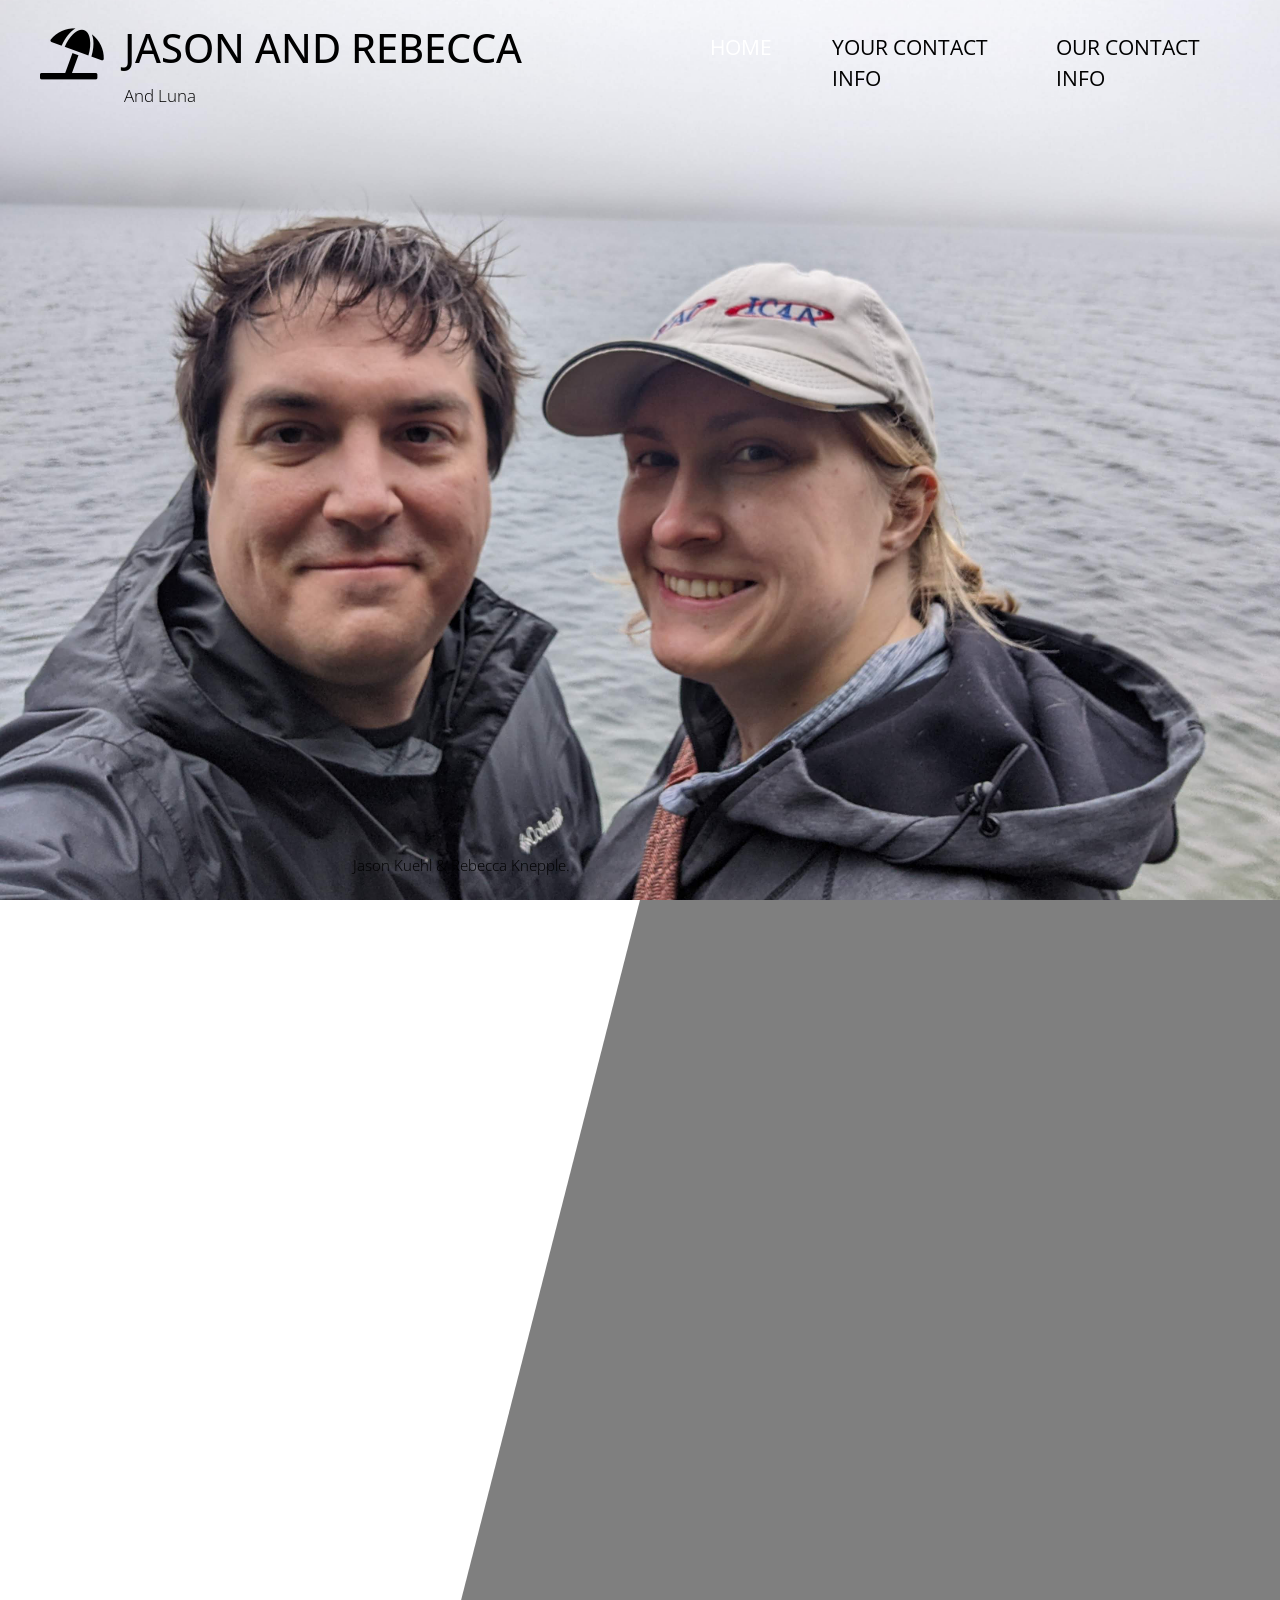
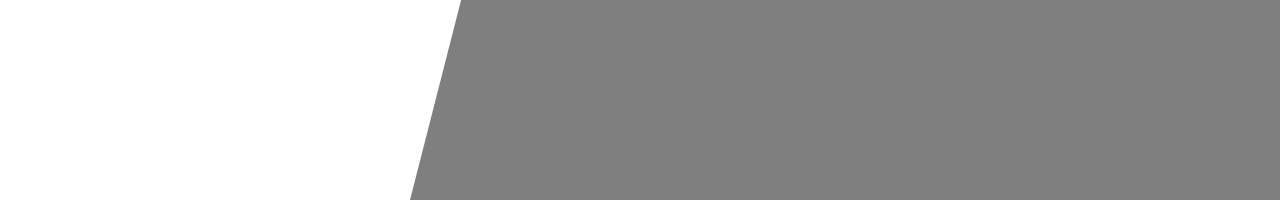
<file: index.html>
<!DOCTYPE html>
<html lang="en">

<head>
    <meta charset="UTF-8">
    <meta name="viewport" content="width=device-width, initial-scale=1.0">
    <meta http-equiv="X-UA-Compatible" content="ie=edge">
    <title>Jason And Rebecca</title>
    <link href="https://fonts.googleapis.com/css?family=Open+Sans:300,400" rel="stylesheet" /> <!-- https://fonts.google.com/ -->
    <link href="css/bootstrap.min.css" rel="stylesheet" /> <!-- https://getbootstrap.com/ -->
    <link href="fontawesome/css/all.min.css" rel="stylesheet" /> <!-- https://fontawesome.com/ -->
    <link href="css/templatemo-diagoona.css" rel="stylesheet" />

    <style>
        .button {
          background-color: #1c87c9;
          border: none;
          color: white;
          padding: 20px 34px;
          text-align: center;
          text-decoration: none;
          display: inline-block;
          font-size: 20px;
          margin: 4px 2px;
          cursor: pointer;
        }
      </style>

</head>

<body>
    <div class="tm-container">        
        <div>
            <div class="tm-row pt-4">
                <div class="tm-col-left">
                    <div class="tm-site-header media">
                        <i class="fas fa-umbrella-beach fa-3x mt-1 tm-logo"></i>
                        <div class="media-body">
                            <h1 class="tm-sitename text-uppercase">Jason and Rebecca</h1>
                            <p class="tm-slogon">And Luna</p>
                        </div>        
                    </div>
                </div>
                <div class="tm-col-right">
                    <nav class="navbar navbar-expand-lg" id="tm-main-nav">
                            <ul class="navbar-nav text-uppercase">
                                <li class="nav-item active">
                                    <a class="nav-link tm-nav-link" href="index.html">Home</a>
                                </li>           
                                <li class="nav-item">
                                    <a class="nav-link tm-nav-link" href="your-contact.html">Your Contact Info</a>
                                </li>                  
                                <li class="nav-item">
                                    <a class="nav-link tm-nav-link" href="our-contact.html">Our Contact Info</a>
                                </li>
                            </ul>                            
                        </div>                        
                    </nav>
                </div>
            </div>    
        <div class="tm-row">
         </div>        
            <div class="tm-col-right tm-col-footer">
                <footer class="tm-site-footer text-right">
                    <p class="mb-0">Jason Kuehl & Rebecca Knepple. 
                </footer>
            </div>  
        </div>

        <!-- Diagonal background design -->
        <div class="tm-bg">
            <div class="tm-bg-left"></div>
            <div class="tm-bg-right"></div>
        </div>
    </div>

    <script src="js/jquery-3.4.1.min.js"></script>
    <script src="js/bootstrap.min.js"></script>
    <script src="js/jquery.backstretch.min.js"></script>
    <script src="js/templatemo-script.js"></script>
</body>
</html>
</file>
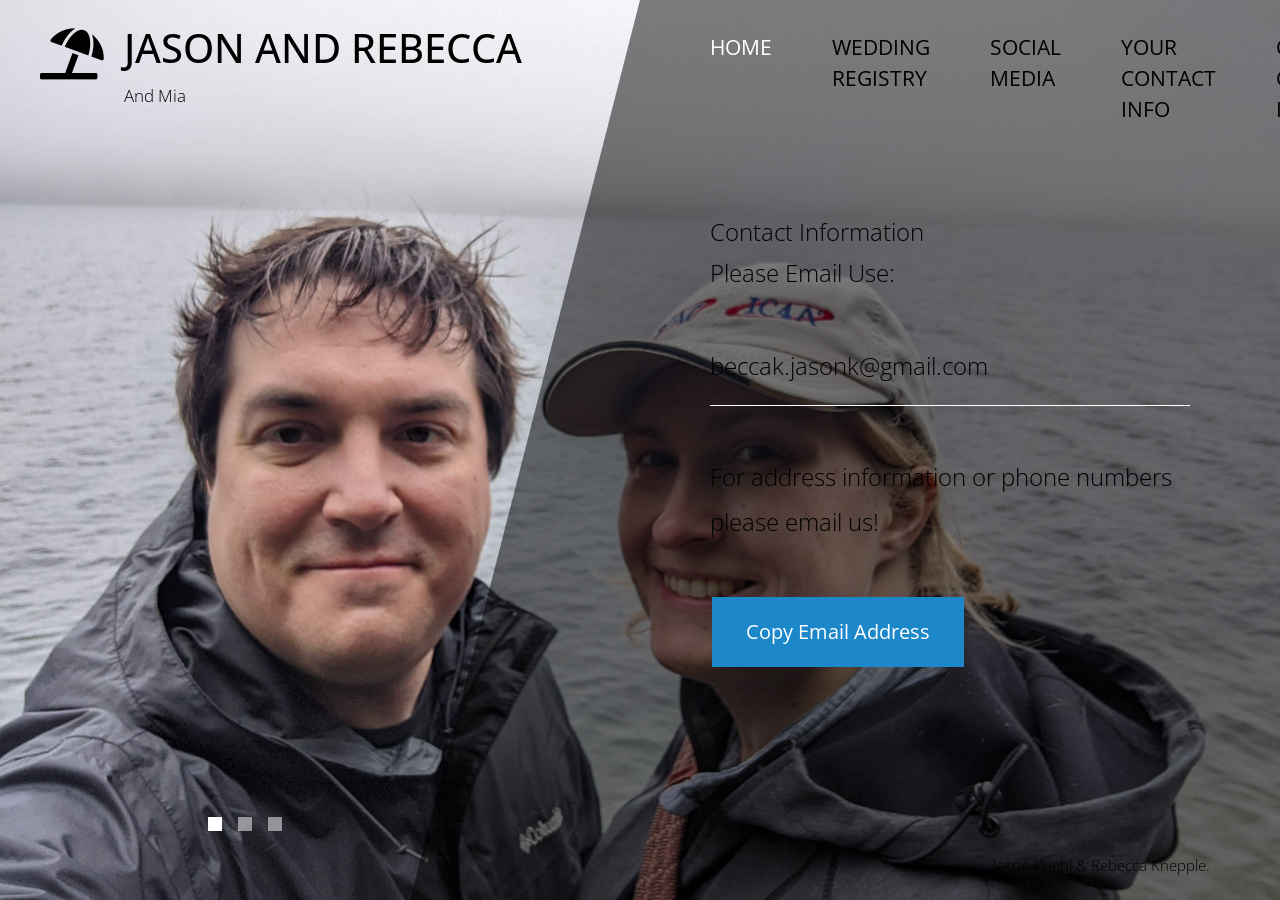
<file: our-contact.html>
<!DOCTYPE html>
<html lang="en">

<head>
    <meta charset="UTF-8">
    <meta name="viewport" content="width=device-width, initial-scale=1.0">
    <meta http-equiv="X-UA-Compatible" content="ie=edge">
    <title>Jason And Rebecca</title>
    <link href="https://fonts.googleapis.com/css?family=Open+Sans:300,400" rel="stylesheet" /> <!-- https://fonts.google.com/ -->
    <link href="css/bootstrap.min.css" rel="stylesheet" /> <!-- https://getbootstrap.com/ -->
    <link href="fontawesome/css/all.min.css" rel="stylesheet" /> <!-- https://fontawesome.com/ -->
    <link href="css/templatemo-diagoona.css" rel="stylesheet" />

    <style>
        .button {
          background-color: #1c87c9;
          border: none;
          color: white;
          padding: 20px 34px;
          text-align: center;
          text-decoration: none;
          display: inline-block;
          font-size: 20px;
          margin: 4px 2px;
          cursor: pointer;
        }
      </style>

</head>

<body>
    <div class="tm-container">        
        <div>
            <div class="tm-row pt-4">
                <div class="tm-col-left">
                    <div class="tm-site-header media">
                        <i class="fas fa-umbrella-beach fa-3x mt-1 tm-logo"></i>
                        <div class="media-body">
                            <h1 class="tm-sitename text-uppercase">Jason and Rebecca</h1>
                            <p class="tm-slogon">And Mia</p>
                        </div>        
                    </div>
                </div>
                <div class="tm-col-right">
                    <nav class="navbar navbar-expand-lg" id="tm-main-nav">
                        <button class="navbar-toggler toggler-example mr-0 ml-auto" type="button" 
                            data-toggle="collapse" data-target="#navbar-nav" 
                            aria-controls="navbar-nav" aria-expanded="false" aria-label="Toggle navigation">
                            <span><i class="fas fa-bars"></i></span>
                        </button>
                        <div class="collapse navbar-collapse tm-nav" id="navbar-nav">
                            <ul class="navbar-nav text-uppercase">
                                <li class="nav-item active">
                                    <a class="nav-link tm-nav-link" href="index.html">Home</a>
                                </li>
                                <li class="nav-item">
                                    <a class="nav-link tm-nav-link" target="popup" href="https://www.myregistry.com/wedding-registry/rebecca-knepple-and-jason-kuehl-arlington-ma/2736909/giftlist?publicUrlName=knepple-kuehl">Wedding registry</a>
                                </li>
                                <li class="nav-item">
                                    <a class="nav-link tm-nav-link" href="social.html">Social Media</a>
                                </li>           
                                <li class="nav-item">
                                    <a class="nav-link tm-nav-link" href="your-contact.html">Your Contact Info</a>
                                </li>                  
                                <li class="nav-item">
                                    <a class="nav-link tm-nav-link" href="our-contact.html">Our Contact Info</a>
                                </li>
                            </ul>                            
                        </div>                        
                    </nav>
                </div>
            </div>
            
            <div class="tm-row">
                <div class="tm-col-left"></div>
                <main class="tm-col-right">
                    <section class="tm-content">
                        <Contact class="mb-5 tm-content-title">Contact Information</h2>
                        <p class="mb-5">Please Email Use: </p>
                        <p id="copy">beccak.jasonk@gmail.com</p>
                        <hr class="mb-5">
                        <p class="mb-5">For address information or phone numbers please email us!</p> 

<button class="button" onclick="copyEvent('copy')">Copy Email Address</button>

<script>
    function copyEvent(id)
    {
        var str = document.getElementById(id);
        window.getSelection().selectAllChildren(str);
        document.execCommand("Copy")
    }
</script>
                    </section>
                </main>
            </div>
        </div>        

        <div class="tm-row">
            <div class="tm-col-left text-center">            
                <ul class="tm-bg-controls-wrapper">
                    <li class="tm-bg-control active" data-id="0"></li>
                    <li class="tm-bg-control" data-id="1"></li>
                    <li class="tm-bg-control" data-id="2"></li>
                </ul>            
            </div>        
            <div class="tm-col-right tm-col-footer">
                <footer class="tm-site-footer text-right">
                    <p class="mb-0">Jason Kuehl & Rebecca Knepple. 
                </footer>
            </div>  
        </div>

        <!-- Diagonal background design -->
        <div class="tm-bg">
            <div class="tm-bg-left"></div>
            <div class="tm-bg-right"></div>
        </div>
    </div>

    <script src="js/jquery-3.4.1.min.js"></script>
    <script src="js/bootstrap.min.js"></script>
    <script src="js/jquery.backstretch.min.js"></script>
    <script src="js/templatemo-script.js"></script>
</body>
</html>
</file>
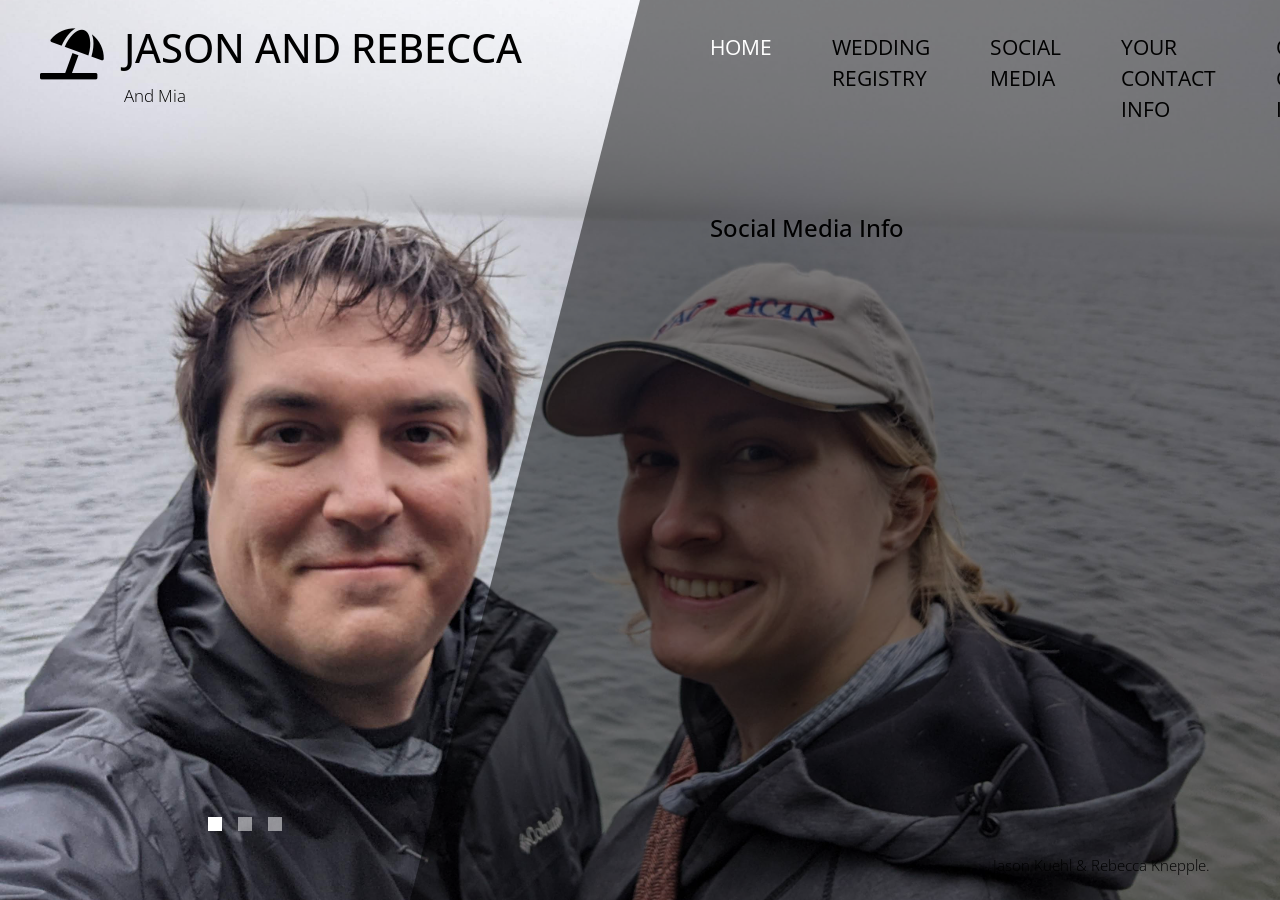
<file: social.html>
<!DOCTYPE html>
<html lang="en">

<head>
    <meta charset="UTF-8">
    <meta name="viewport" content="width=device-width, initial-scale=1.0">
    <meta http-equiv="X-UA-Compatible" content="ie=edge">
    <title>Jason And Rebecca</title>
    <link href="https://fonts.googleapis.com/css?family=Open+Sans:300,400" rel="stylesheet" /> <!-- https://fonts.google.com/ -->
    <link href="css/bootstrap.min.css" rel="stylesheet" /> <!-- https://getbootstrap.com/ -->
    <link href="fontawesome/css/all.min.css" rel="stylesheet" /> <!-- https://fontawesome.com/ -->
    <link href="css/templatemo-diagoona.css" rel="stylesheet" />

    <style>
        .button {
          background-color: #1c87c9;
          border: none;
          color: white;
          padding: 20px 34px;
          text-align: center;
          text-decoration: none;
          display: inline-block;
          font-size: 20px;
          margin: 4px 2px;
          cursor: pointer;
        }
      </style>

</head>

<body>
    <div class="tm-container">        
        <div>
            <div class="tm-row pt-4">
                <div class="tm-col-left">
                    <div class="tm-site-header media">
                        <i class="fas fa-umbrella-beach fa-3x mt-1 tm-logo"></i>
                        <div class="media-body">
                            <h1 class="tm-sitename text-uppercase">Jason and Rebecca</h1>
                            <p class="tm-slogon">And Mia</p>
                        </div>        
                    </div>
                </div>
                <div class="tm-col-right">
                    <nav class="navbar navbar-expand-lg" id="tm-main-nav">
                        <button class="navbar-toggler toggler-example mr-0 ml-auto" type="button" 
                            data-toggle="collapse" data-target="#navbar-nav" 
                            aria-controls="navbar-nav" aria-expanded="false" aria-label="Toggle navigation">
                            <span><i class="fas fa-bars"></i></span>
                        </button>
                        <div class="collapse navbar-collapse tm-nav" id="navbar-nav">
                            <ul class="navbar-nav text-uppercase">
                                <li class="nav-item active">
                                    <a class="nav-link tm-nav-link" href="index.html">Home</a>
                                </li>
                                <li class="nav-item">
                                    <a class="nav-link tm-nav-link" target="popup" href="https://www.myregistry.com/wedding-registry/rebecca-knepple-and-jason-kuehl-arlington-ma/2736909/giftlist?publicUrlName=knepple-kuehl">Wedding registry</a>
                                </li>
                                <li class="nav-item">
                                    <a class="nav-link tm-nav-link" href="social.html">Social Media</a>
                                </li>           
                                <li class="nav-item">
                                    <a class="nav-link tm-nav-link" href="your-contact.html">Your Contact Info</a>
                                </li>                  
                                <li class="nav-item">
                                    <a class="nav-link tm-nav-link" href="our-contact.html">Our Contact Info</a>
                                </li>
                            </ul>                            
                        </div>                        
                    </nav>
                </div>
            </div>
            
            <div class="tm-row">
                <div class="tm-col-left"></div>
                <main class="tm-col-right">
                    <section class="tm-content">
                        <h2 class="mb-5 tm-content-title">Social Media Info</h2>               
                    </section>
                </main>
            </div>
        </div>        

        <div class="tm-row">
            <div class="tm-col-left text-center">            
                <ul class="tm-bg-controls-wrapper">
                    <li class="tm-bg-control active" data-id="0"></li>
                    <li class="tm-bg-control" data-id="1"></li>
                    <li class="tm-bg-control" data-id="2"></li>
                </ul>            
            </div>        
            <div class="tm-col-right tm-col-footer">
                <footer class="tm-site-footer text-right">
                    <p class="mb-0">Jason Kuehl & Rebecca Knepple. 
                </footer>
            </div>  
        </div>

        <!-- Diagonal background design -->
        <div class="tm-bg">
            <div class="tm-bg-left"></div>
            <div class="tm-bg-right"></div>
        </div>
    </div>

    <script src="js/jquery-3.4.1.min.js"></script>
    <script src="js/bootstrap.min.js"></script>
    <script src="js/jquery.backstretch.min.js"></script>
    <script src="js/templatemo-script.js"></script>
</body>
</html>
</file>
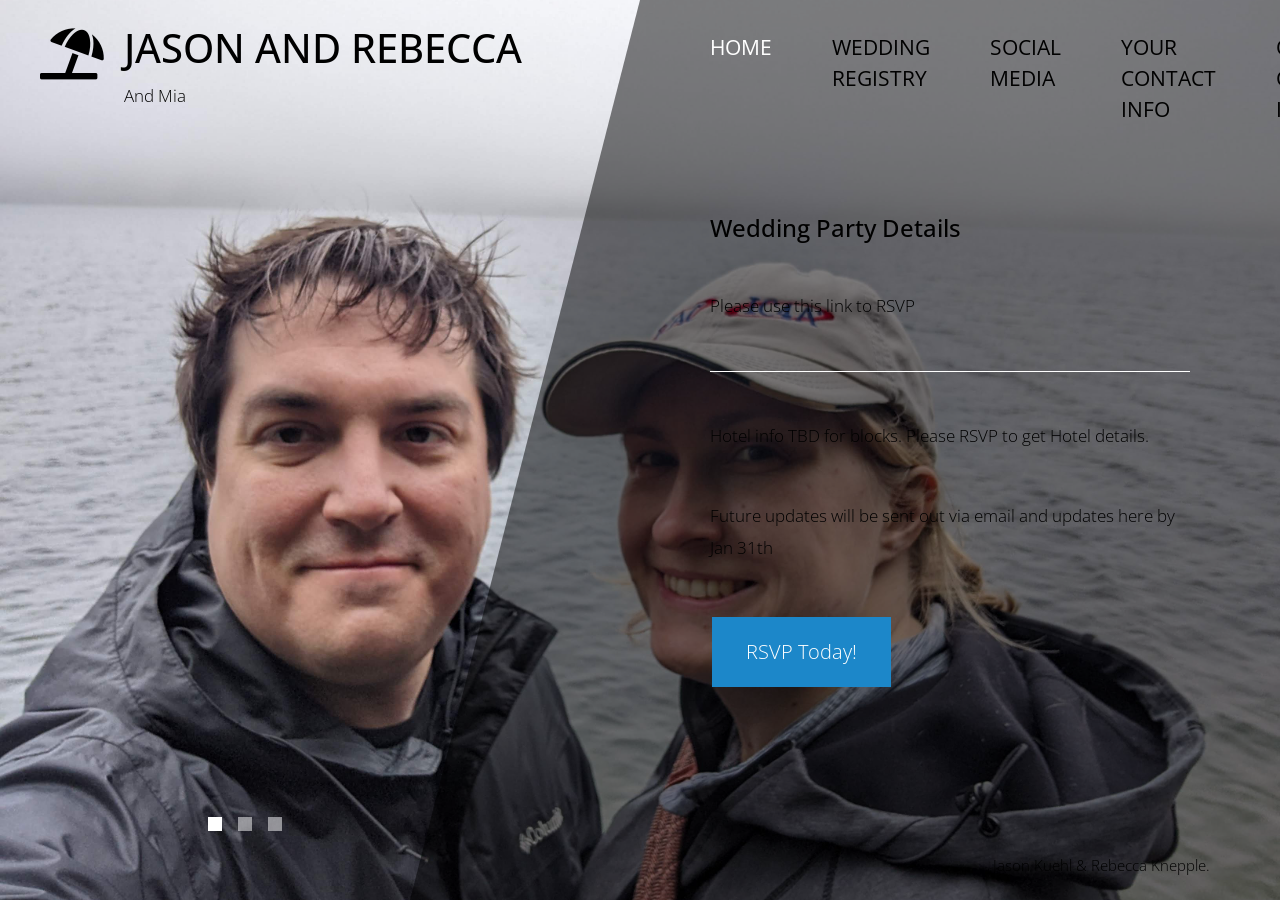
<file: template.html>
<!DOCTYPE html>
<html lang="en">

<head>
    <meta charset="UTF-8">
    <meta name="viewport" content="width=device-width, initial-scale=1.0">
    <meta http-equiv="X-UA-Compatible" content="ie=edge">
    <title>Jason And Rebecca</title>
    <link href="https://fonts.googleapis.com/css?family=Open+Sans:300,400" rel="stylesheet" /> <!-- https://fonts.google.com/ -->
    <link href="css/bootstrap.min.css" rel="stylesheet" /> <!-- https://getbootstrap.com/ -->
    <link href="fontawesome/css/all.min.css" rel="stylesheet" /> <!-- https://fontawesome.com/ -->
    <link href="css/templatemo-diagoona.css" rel="stylesheet" />

    <style>
        .button {
          background-color: #1c87c9;
          border: none;
          color: white;
          padding: 20px 34px;
          text-align: center;
          text-decoration: none;
          display: inline-block;
          font-size: 20px;
          margin: 4px 2px;
          cursor: pointer;
        }
      </style>

</head>

<body>
    <div class="tm-container">        
        <div>
            <div class="tm-row pt-4">
                <div class="tm-col-left">
                    <div class="tm-site-header media">
                        <i class="fas fa-umbrella-beach fa-3x mt-1 tm-logo"></i>
                        <div class="media-body">
                            <h1 class="tm-sitename text-uppercase">Jason and Rebecca</h1>
                            <p class="tm-slogon">And Mia</p>
                        </div>        
                    </div>
                </div>
                <div class="tm-col-right">
                    <nav class="navbar navbar-expand-lg" id="tm-main-nav">
                        <button class="navbar-toggler toggler-example mr-0 ml-auto" type="button" 
                            data-toggle="collapse" data-target="#navbar-nav" 
                            aria-controls="navbar-nav" aria-expanded="false" aria-label="Toggle navigation">
                            <span><i class="fas fa-bars"></i></span>
                        </button>
                        <div class="collapse navbar-collapse tm-nav" id="navbar-nav">
                            <ul class="navbar-nav text-uppercase">
                                <li class="nav-item active">
                                    <a class="nav-link tm-nav-link" href="index.html">Home</a>
                                </li>
                                <li class="nav-item">
                                    <a class="nav-link tm-nav-link" target="popup" href="https://www.myregistry.com/wedding-registry/rebecca-knepple-and-jason-kuehl-arlington-ma/2736909/giftlist?publicUrlName=knepple-kuehl">Wedding registry</a>
                                </li>
                                <li class="nav-item">
                                    <a class="nav-link tm-nav-link" href="social.html">Social Media</a>
                                </li>           
                                <li class="nav-item">
                                    <a class="nav-link tm-nav-link" href="your-contact.html">Your Contact Info</a>
                                </li>                  
                                <li class="nav-item">
                                    <a class="nav-link tm-nav-link" href="our-contact.html">Our Contact Info</a>
                                </li>
                            </ul>                            
                        </div>                        
                    </nav>
                </div>
            </div>
            
            <div class="tm-row">
                <div class="tm-col-left"></div>
                <main class="tm-col-right">
                    <section class="tm-content">
                        <h2 class="mb-5 tm-content-title">Wedding Party Details</h2>
                        <p class="mb-5">Please use this link to RSVP</p>
                        <hr class="mb-5">
                        <p class="mb-5">Hotel info TBD for blocks. Please RSVP to get Hotel details.</p> 
                        <p class="mb-5">Future updates will be sent out via email and updates here by Jan 31th</p>
                        <a href="https://www.w3docs.com/" class="button">RSVP Today!</a>                     
                    </section>
                </main>
            </div>
        </div>        

        <div class="tm-row">
            <div class="tm-col-left text-center">            
                <ul class="tm-bg-controls-wrapper">
                    <li class="tm-bg-control active" data-id="0"></li>
                    <li class="tm-bg-control" data-id="1"></li>
                    <li class="tm-bg-control" data-id="2"></li>
                </ul>            
            </div>        
            <div class="tm-col-right tm-col-footer">
                <footer class="tm-site-footer text-right">
                    <p class="mb-0">Jason Kuehl & Rebecca Knepple. 
                </footer>
            </div>  
        </div>

        <!-- Diagonal background design -->
        <div class="tm-bg">
            <div class="tm-bg-left"></div>
            <div class="tm-bg-right"></div>
        </div>
    </div>

    <script src="js/jquery-3.4.1.min.js"></script>
    <script src="js/bootstrap.min.js"></script>
    <script src="js/jquery.backstretch.min.js"></script>
    <script src="js/templatemo-script.js"></script>
</body>
</html>
</file>
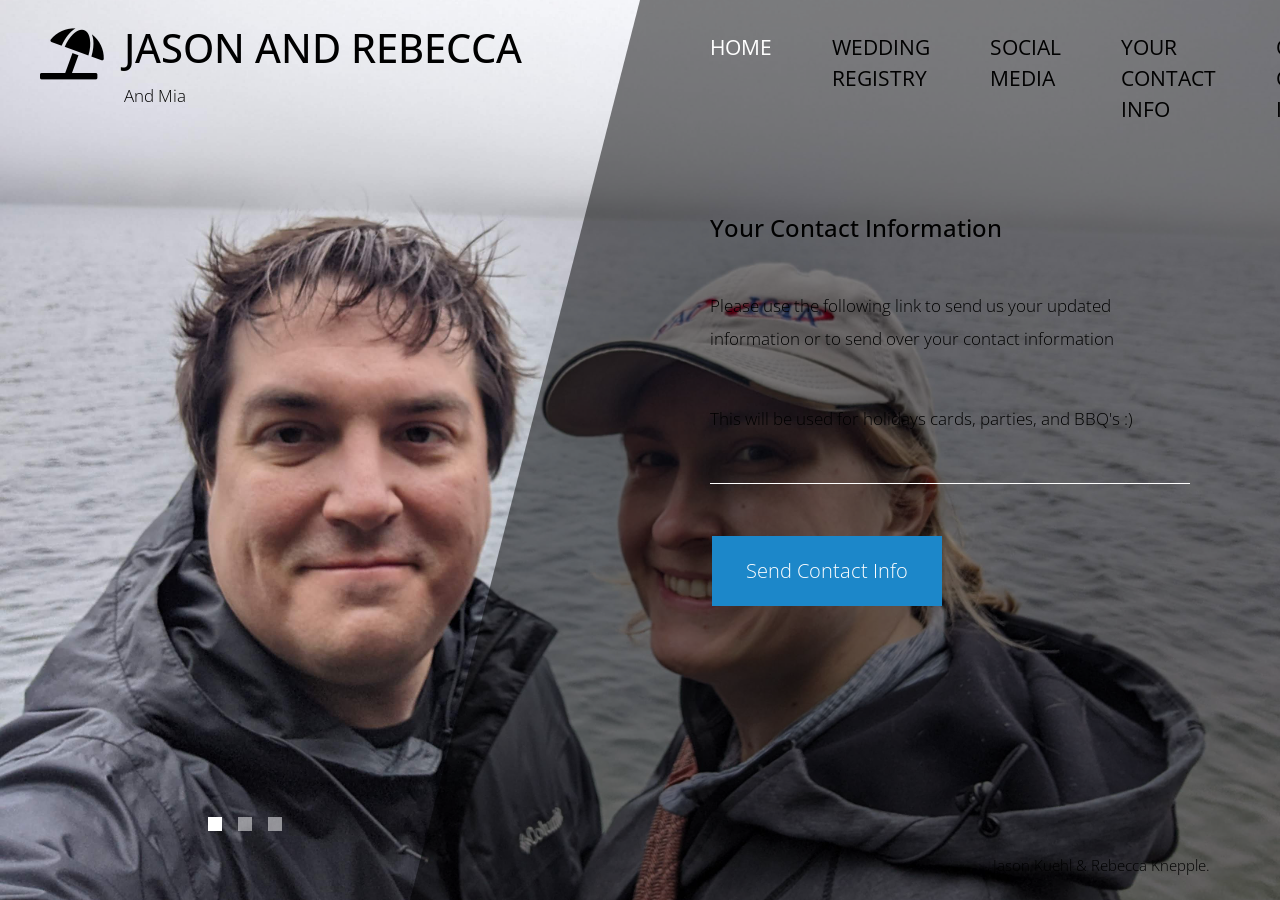
<file: your-contact.html>
<!DOCTYPE html>
<html lang="en">

<head>
    <meta charset="UTF-8">
    <meta name="viewport" content="width=device-width, initial-scale=1.0">
    <meta http-equiv="X-UA-Compatible" content="ie=edge">
    <title>Jason And Rebecca</title>
    <link href="https://fonts.googleapis.com/css?family=Open+Sans:300,400" rel="stylesheet" /> <!-- https://fonts.google.com/ -->
    <link href="css/bootstrap.min.css" rel="stylesheet" /> <!-- https://getbootstrap.com/ -->
    <link href="fontawesome/css/all.min.css" rel="stylesheet" /> <!-- https://fontawesome.com/ -->
    <link href="css/templatemo-diagoona.css" rel="stylesheet" />

    <style>
        .button {
          background-color: #1c87c9;
          border: none;
          color: white;
          padding: 20px 34px;
          text-align: center;
          text-decoration: none;
          display: inline-block;
          font-size: 20px;
          margin: 4px 2px;
          cursor: pointer;
        }
      </style>

</head>

<body>
    <div class="tm-container">        
        <div>
            <div class="tm-row pt-4">
                <div class="tm-col-left">
                    <div class="tm-site-header media">
                        <i class="fas fa-umbrella-beach fa-3x mt-1 tm-logo"></i>
                        <div class="media-body">
                            <h1 class="tm-sitename text-uppercase">Jason and Rebecca</h1>
                            <p class="tm-slogon">And Mia</p>
                        </div>        
                    </div>
                </div>
                <div class="tm-col-right">
                    <nav class="navbar navbar-expand-lg" id="tm-main-nav">
                        <button class="navbar-toggler toggler-example mr-0 ml-auto" type="button" 
                            data-toggle="collapse" data-target="#navbar-nav" 
                            aria-controls="navbar-nav" aria-expanded="false" aria-label="Toggle navigation">
                            <span><i class="fas fa-bars"></i></span>
                        </button>
                        <div class="collapse navbar-collapse tm-nav" id="navbar-nav">
                            <ul class="navbar-nav text-uppercase">
                                <li class="nav-item active">
                                    <a class="nav-link tm-nav-link" href="index.html">Home</a>
                                </li>
                                <li class="nav-item">
                                    <a class="nav-link tm-nav-link" target="popup" href="https://www.myregistry.com/wedding-registry/rebecca-knepple-and-jason-kuehl-arlington-ma/2736909/giftlist?publicUrlName=knepple-kuehl">Wedding registry</a>
                                </li>
                                <li class="nav-item">
                                    <a class="nav-link tm-nav-link" href="social.html">Social Media</a>
                                </li>           
                                <li class="nav-item">
                                    <a class="nav-link tm-nav-link" href="your-contact.html">Your Contact Info</a>
                                </li>                  
                                <li class="nav-item">
                                    <a class="nav-link tm-nav-link" href="our-contact.html">Our Contact Info</a>
                                </li>
                            </ul>                            
                        </div>                        
                    </nav>
                </div>
            </div>
            
            <div class="tm-row">
                <div class="tm-col-left"></div>
                <main class="tm-col-right">
                    <section class="tm-content">
                        <h2 class="mb-5 tm-content-title">Your Contact Information </h2>
                        <p class="mb-5">Please use the following link to send us your updated information or to send over your contact information</p>
                        <p class="mb-5">This will be used for holidays cards, parties, and BBQ's :)</p>
                        <hr class="mb-5">

                        <a href="https://docs.google.com/forms/d/e/1FAIpQLSdZfTAKMKLK-hENL7PgI5g9uH5bq28Y5hdEhXuM8e3OEnuBKA/viewform" target="popup" class="button">Send Contact Info</a>                     
                    </section>
                </main>
            </div>
        </div>        

        <div class="tm-row">
            <div class="tm-col-left text-center">            
                <ul class="tm-bg-controls-wrapper">
                    <li class="tm-bg-control active" data-id="0"></li>
                    <li class="tm-bg-control" data-id="1"></li>
                    <li class="tm-bg-control" data-id="2"></li>
                </ul>            
            </div>        
            <div class="tm-col-right tm-col-footer">
                <footer class="tm-site-footer text-right">
                    <p class="mb-0">Jason Kuehl & Rebecca Knepple. 
                </footer>
            </div>  
        </div>

        <!-- Diagonal background design -->
        <div class="tm-bg">
            <div class="tm-bg-left"></div>
            <div class="tm-bg-right"></div>
        </div>
    </div>

    <script src="js/jquery-3.4.1.min.js"></script>
    <script src="js/bootstrap.min.js"></script>
    <script src="js/jquery.backstretch.min.js"></script>
    <script src="js/templatemo-script.js"></script>
</body>
</html>
</file>
<file: css/templatemo-diagoona.css>
/*

TemplateMo 550 Diagoona

https://templatemo.com/tm-550-diagoona

*/

body {
    font-family: 'Open Sans', Arial, sans-serif;
    font-size: 17px;
    font-weight: 300;
    overflow-x: hidden;
    color: rgb(0, 0, 0);
}

a { 
    transition: all 0.3s ease; 
    text-decoration: none;
}

ul { padding: 0; }
a:hover { text-decoration: none; }
button:focus { outline: none; }
p { line-height: 1.9; }
.tm-logo { margin-right: 20px; }
.tm-slogan { font-size: 0.8rem; }

/* Navigation */
.navbar-toggler {
    padding: 8px 15px;
    border: 0;
    border-radius: 0;
    transform: skewX(-15deg);
    color: rgb(0, 0, 0);    
}

.navbar-toggler i { transform: skewX(15deg); }

.navbar-expand-lg {
    padding-left: 0;
    padding-right: 0;
}

.navbar-expand-lg .navbar-nav .nav-link { padding: 0; }

.navbar-expand-lg .navbar-nav .tm-nav-link {
    font-size: 1.3rem;
    font-weight: 400;
    color: rgb(0, 0, 0);    
    padding-bottom: 30px;    
}

.nav-item { margin-right: 60px; }

.nav-item:last-child { margin-right: 0; }

.nav-item.active .tm-nav-link,
.nav-item:hover .tm-nav-link {
    color: rgb(255, 255, 255);
}

/* Page Background */
.tm-bg {
    position: absolute;
    left: 0;
    right: 0;
    width: 100%;
    height: 100%;
    display: flex;
    z-index: -1000;
}

.tm-bg-left,
.tm-bg-right {
    position: relative;
    width: 50%;
    height: 100%;
}

.tm-bg-right { background-color: rgba(0,0,0,0.5); }

.tm-bg-left {
    border-right: 230px solid rgba(0,0,0,0.5);
    border-top: 100vh solid transparent;
}

.tm-bg-controls-wrapper {
    display: inline-block;
    margin-left: -150px;
}

.tm-bg-control {
    display: inline-block;
    width: 14px;
    height: 14px;
    background-color: rgba(255,255,255,0.5);
    margin: 6px;
    cursor: pointer;
}

.tm-bg-control.active,
.tm-bg-control:hover {
    background-color: white;
}

.tm-container {
    width: 100%;
    height: 100%;
    min-height: 100vh;
    position: relative;
    display: flex;
    flex-direction: column;
    justify-content: space-between;  
}

.tm-row { display: flex; }

.tm-col-left {
    width: 50%;
    height: 100%;
    padding-left: 40px;  
    padding-right: 40px;
}

.tm-col-right {
    width: 50%;
    height: 100%;
    padding-left: 70px;
    padding-right: 70px;
}

.tm-content {
    max-width: 660px;
    margin-top: 50px;
    padding-right: 20px;
}

.tm-about { max-width: 525px; }

::-webkit-scrollbar {
    -webkit-appearance: none;
    width: 10px;
}
  
::-webkit-scrollbar-thumb {
    border-radius: 5px;
    background-color: rgba(255,255,255,.8);
    box-shadow: 0 0 1px rgba(255,255,255,.8);
}

.tm-content-title { font-size: 1.5rem; }
hr { border-top: 1px solid white; }

.btn {
    padding: 10px 25px;
    border-radius: 0;
}

.btn-big {
    padding: 9px 40px;
    font-size: 1.2rem;;
}

.btn-primary {
    background-color: white;
    color: black;
    border: 0;
}

.btn-primary:hover {
    background-color: #9CC;
    color: black;
}

.tm-site-footer {
    padding: 40px 0 20px;
    max-width: 660px;
    font-size: 0.95rem;
}

.tm-col-footer { padding-left: 0; }
.tm-text-link { color: white; }

.tm-text-link:hover,
.tm-text-link:focus {
    color: #9CC;
}

/* Service */ 
.tm-service-text { max-width: 365px; }
.tm-service-img { margin-right: 25px; }
.tm-service-img-r { margin-left: 25px; }

/* Contact */
.form-control,
textarea {    
    color: white;
    background-color: transparent;
    background-clip: padding-box;
    border: none;
    border-bottom: 1px solid #999A9B;
    border-radius: 0;
    transition: border-color 0.15s ease-in-out, box-shadow 0.15s ease-in-out;
    padding: 10px 0;
    font-family: 'Open Sans', Arial, sans-serif;
    font-size: 1rem;
    font-weight: 400;
    line-height: 1.5;
}

.form-control:focus {
    color: white;
    background-color: transparent;    
    box-shadow: none;
    border-color: #9CC;
    outline: none;
}

.mb-85 { margin-bottom: 85px; }
.tm-contact-main { max-width: 690px; }

.tm-contact {
    max-width: 420px;
    margin-left: auto;
    margin-right: auto;
}

.form-control::-webkit-input-placeholder { color: white; } /* Edge */  
.form-control:-ms-input-placeholder { color: white; } /* Internet Explorer 10-11 */  
.form-control::placeholder { color: white; }

@media (max-width: 1200px) {
    .nav-item { margin-right: 30px; }

    .tm-page-right {
        padding-left: 30px;
        padding-right: 30px;
    }
}

@media (max-width: 992px) {    
    .tm-nav {
        position: absolute;
        background: rgba(0, 0, 0, 0.8);
        color: white;
        top: 44px;
        right: 4px;
    }

    .navbar-expand-lg .navbar-nav .tm-nav-link {
        color: white;
        font-size: 1.1rem;
        padding: 13px 20px;
    }

    .nav-item { margin-right: 0; }

    .nav-item.active .tm-nav-link,
    .nav-item:hover .tm-nav-link {
        color: rgb(255, 255, 255);
    }

    .tm-content { margin-top: 20px; }
    .tm-site-footer { padding-top: 40px; }
    .tm-col-left { width: 40%; }

    .tm-col-right {
        width: 60%;
        padding-left: 100px;
        padding-right: 30px;
    }
    
    .tm-col-footer { padding-left: 0; }
}

@media (max-width: 768px) {
    .tm-row { flex-direction: column; }

    .tm-col-left,
    .tm-col-right,
    .tm-bg-left,
    .tm-bg-right {
        width: 100%;
    }

    #tm-main-nav {
        position: fixed;
        top: 50px;
        right: 40px;
        padding-bottom: 0;
    }  
    
    .tm-bg { flex-direction: column; }

    .tm-bg-left {
        height: 200px;        
        border-bottom: 50px solid rgba(0,0,0,0.5);
        border-right: 0;
        border-top: 0;
    }

    .tm-bg-right { height: calc(100% - 200px); }

    .tm-bg-controls-wrapper {
        margin-left: 0;
        margin-top: 50px;
    }

    .tm-content {
        max-height: none;
        margin-top: 40px;
    }

    .tm-col-right {
        padding-top: 40px;
        padding-left: 30px;
    }

    .tm-col-footer {
        padding-left: 10px;
        padding-right: 10px;
    }
}

@media (max-width: 460px) {
    .tm-logo { margin-right: 15px; }
    .tm-sitename { font-size: 1.8rem; }
    .tm-slogon { font-size: 0.8rem; }
}

@media (max-width: 450px), (min-width: 768px) and (max-width: 830px), (min-width: 992px) and (max-width: 1040px) {
    .tm-service-media { flex-direction: column; }
    .tm-service-media-img-l { flex-direction: column-reverse; }
    .tm-service-text { margin-top: 20px; }
    .tm-service-img { margin-right: 0; }
    .tm-service-img-r { margin-left: 0; }
}
</file>
